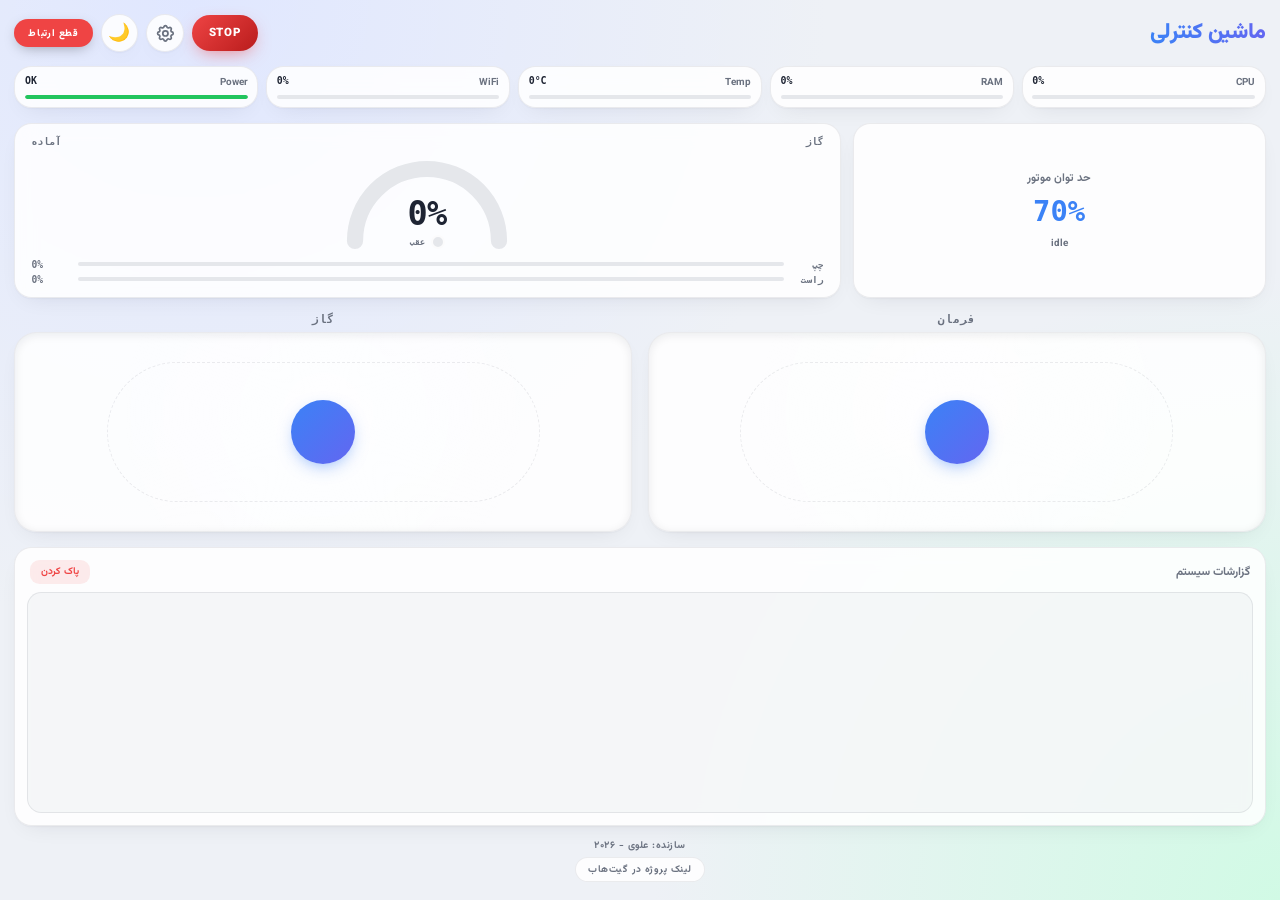
<file: templates/index.html>
<!DOCTYPE html>
<html lang="fa" dir="rtl" class="dark">
<head>
<meta charset="UTF-8">
<meta name="viewport" content="width=device-width, initial-scale=1.0, maximum-scale=1.0, user-scalable=no">
<title>ماشین کنترلی</title>
<link rel="icon" type="image/svg+xml" href="/static/icons/favicon.svg">
<link rel="preload" href="/static/fonts/Vazirmatn-VariableFont_wght.ttf" as="font" type="font/ttf" crossorigin>
<link rel="stylesheet" href="/static/css/dashboard.css">
</head>
<body>

<!-- Header -->
<header class="topbar shrink-0">
    <h1 class="brand">ماشین کنترلی</h1>
    <div class="topbar-actions">
        <button id="emergency-stop" class="btn-stop" type="button">STOP</button>
        <button id="settings-btn" class="icon-btn" type="button" aria-label="تنظیمات">
            <svg xmlns="http://www.w3.org/2000/svg" viewBox="0 0 24 24" fill="none" stroke="currentColor" aria-hidden="true">
                <path stroke-linecap="round" stroke-linejoin="round" stroke-width="2" d="M10.325 4.317c.426-1.756 2.924-1.756 3.35 0a1.724 1.724 0 002.573 1.066c1.543-.94 3.31.826 2.37 2.37a1.724 1.724 0 001.065 2.572c1.756.426 1.756 2.924 0 3.35a1.724 1.724 0 00-1.066 2.573c.94 1.543-.826 3.31-2.37 2.37a1.724 1.724 0 00-2.572 1.065c-.426 1.756-2.924 1.756-3.35 0a1.724 1.724 0 00-2.573-1.066c-1.543.94-3.31-.826-2.37-2.37a1.724 1.724 0 00-1.065-2.572c-1.756-.426-1.756-2.924 0-3.35a1.724 1.724 0 001.066-2.573c-.94-1.543.826-3.31 2.37-2.37.996.608 2.296.07 2.572-1.065z" />
                <path stroke-linecap="round" stroke-linejoin="round" stroke-width="2" d="M15 12a3 3 0 11-6 0 3 3 0 016 0z" />
            </svg>
        </button>
        <button id="theme-toggle" class="icon-btn" type="button" aria-label="تغییر تم">🌙</button>
        <div id="status-badge" class="status-badge is-disconnected">قطع ارتباط</div>
    </div>
</header>

<!-- Telemetry -->
<section class="telemetry-grid shrink-0">
    <div class="card telemetry-card">
        <div class="telemetry-row"><span>CPU</span><span id="tel-cpu-val">0%</span></div>
        <div class="bar-track"><div id="tel-cpu-bar" class="bar-fill c-cpu"></div></div>
    </div>
    <div class="card telemetry-card">
        <div class="telemetry-row"><span>RAM</span><span id="tel-ram-val">0%</span></div>
        <div class="bar-track"><div id="tel-ram-bar" class="bar-fill c-ram"></div></div>
    </div>
    <div class="card telemetry-card">
        <div class="telemetry-row"><span>Temp</span><span id="tel-temp-val">0°C</span></div>
        <div class="bar-track"><div id="tel-temp-bar" class="bar-fill c-temp"></div></div>
    </div>
    <div class="card telemetry-card">
        <div class="telemetry-row"><span>WiFi</span><span id="tel-wifi-val">0%</span></div>
        <div class="bar-track"><div id="tel-wifi-bar" class="bar-fill c-wifi"></div></div>
    </div>
    <div class="card telemetry-card">
        <div class="telemetry-row"><span>Power</span><span id="tel-power-val">OK</span></div>
        <div class="bar-track"><div id="tel-power-bar" class="bar-fill c-power" style="width:100%"></div></div>
    </div>
</section>

<!-- Gauge and drive state -->
<section class="drive-grid shrink-0">
    <div class="card power-card">
        <span class="label">حد توان موتور</span>
        <span id="motor-power-display" class="value">70%</span>
        <span id="drive-mode" class="mode">idle</span>
    </div>

    <div class="card gauge-card" dir="ltr">
        <div class="gauge-header" dir="rtl">
            <span>گاز</span>
            <span id="gauge-direction-label" class="direction">آماده</span>
        </div>
        <div id="gauge-container">
            <svg viewBox="0 0 200 120" aria-label="نمایشگر گاز">
                <defs>
                    <linearGradient id="gauge-gradient" x1="0%" y1="0%" x2="100%" y2="0%">
                        <stop offset="0%" stop-color="#10b981" />
                        <stop offset="100%" stop-color="#22c55e" />
                    </linearGradient>
                </defs>
                <path d="M 20 100 A 80 80 0 0 1 180 100" pathLength="100" fill="none" stroke="currentColor" class="gauge-track" stroke-width="18" stroke-linecap="round"/>
                <path id="gauge-fill" d="M 20 100 A 80 80 0 0 1 180 100" pathLength="100" fill="none" stroke="url(#gauge-gradient)" stroke-width="18" stroke-linecap="butt" stroke-dasharray="100" stroke-dashoffset="100" opacity="0"/>
            </svg>
            <div class="gauge-readout">
                <span id="gauge-text" class="value">0%</span>
                <div class="reverse-indicator" dir="rtl">
                    <div id="reverse-led" class="reverse-led"></div>
                    <span class="label">عقب</span>
                </div>
            </div>
        </div>
        <div class="motor-bars" dir="rtl">
            <div class="motor-bar-row"><span class="tag">چپ</span><div class="track" dir="ltr"><div id="left-motor-bar" class="fill left" style="width:0%"></div></div><span id="left-motor-val" class="val">0%</span></div>
            <div class="motor-bar-row"><span class="tag">راست</span><div class="track" dir="ltr"><div id="right-motor-bar" class="fill right" style="width:0%"></div></div><span id="right-motor-val" class="val">0%</span></div>
        </div>
    </div>
</section>

<!-- Joysticks -->
<section class="joystick-grid shrink-0" dir="ltr">
    <div>
        <div class="joystick-label" dir="rtl">گاز</div>
        <div id="throttle-zone" class="joystick-zone"></div>
    </div>
    <div>
        <div class="joystick-label" dir="rtl">فرمان</div>
        <div id="steering-zone" class="joystick-zone"></div>
    </div>
</section>

<!-- Logs -->
<section class="card logs-panel grow">
    <div class="logs-header">
        <div class="logs-title">گزارشات سیستم</div>
        <button id="clear-logs" class="btn-clear" type="button">پاک کردن</button>
    </div>
    <div id="log-container" dir="ltr"></div>
</section>

<footer class="app-footer shrink-0">
    <div>سازنده: علوی - ۲۰۲۶</div>
    <a href="https://hereisreza.github.io/raspberry-car/" target="_blank" rel="noopener" class="footer-link">لینک پروژه در گیت‌هاب</a>
</footer>

<!-- Settings modal -->
<div id="settings-modal" class="modal-overlay">
    <div id="settings-panel" class="settings-panel" role="dialog" aria-modal="true" aria-labelledby="settings-title">
        <div class="settings-header">
            <h2 id="settings-title" class="settings-title">تنظیمات پیشرفته</h2>
            <button id="close-settings" class="btn-close" type="button" aria-label="بستن">✕</button>
        </div>
        <div class="preset-row">
            <button data-preset="soft" class="preset-btn soft" type="button">نرم</button>
            <button data-preset="balanced" class="preset-btn balanced" type="button">متعادل</button>
            <button data-preset="sport" class="preset-btn sport" type="button">سریع</button>
        </div>
        <div id="settings-content"></div>
        <button id="reset-settings" class="btn-reset" type="button">بازگشت به پیش‌فرض امن</button>
    </div>
</div>

<script src="/static/js/dashboard.js"></script>
</body>
</html>
</file>
<file: static/css/dashboard.css>
/*
  Offline dashboard stylesheet for the Raspberry Pi robot control UI.
  No CDN, no external fonts/icons — everything here is self-contained so the
  dashboard keeps working with zero network access.
*/

/* Vazirmatn is a variable font (weight axis 100-900 in one file), so a
   single local face covers every weight used across the dashboard (400
   body text, 700/900 headings and labels) without extra requests. */
@font-face {
    font-family: "Vazirmatn";
    src: url("../fonts/Vazirmatn-VariableFont_wght.ttf") format("truetype-variations"),
         url("../fonts/Vazirmatn-VariableFont_wght.ttf") format("truetype");
    font-weight: 100 900;
    font-style: normal;
    font-display: swap;
}

/* Static instances as a safety net for the rare engine that fails to
   resolve variable-font weight interpolation. */
@font-face {
    font-family: "Vazirmatn";
    src: url("../fonts/Vazirmatn-Regular.ttf") format("truetype");
    font-weight: 400;
    font-style: normal;
    font-display: swap;
}

@font-face {
    font-family: "Vazirmatn";
    src: url("../fonts/Vazirmatn-Bold.ttf") format("truetype");
    font-weight: 700;
    font-style: normal;
    font-display: swap;
}

:root {
    color-scheme: light dark;

    --font-sans: "Vazirmatn", system-ui, -apple-system, BlinkMacSystemFont, "Segoe UI", sans-serif;
    --font-mono: ui-monospace, SFMono-Regular, Menlo, Monaco, Consolas, monospace;

    --bg: #eef1f6;
    --bg-gradient: radial-gradient(circle at 15% 0%, #e0e7ff 0%, transparent 45%),
                    radial-gradient(circle at 100% 100%, #d1fae5 0%, transparent 40%),
                    #eef1f6;
    --text: #1e2433;
    --text-muted: #6b7280;
    --card-bg: rgba(255, 255, 255, 0.86);
    --card-border: rgba(15, 23, 42, 0.08);
    --card-shadow: 0 1px 2px rgba(15, 23, 42, 0.04), 0 8px 24px -12px rgba(15, 23, 42, 0.12);
    --track-bg: #e5e7eb;
    --accent: #3b82f6;
    --accent-2: #6366f1;
    --accent-soft: rgba(59, 130, 246, 0.12);
    --danger: #ef4444;
    --success: #22c55e;
    --warning: #f59e0b;
    --divider: rgba(15, 23, 42, 0.08);
    --tooltip-bg: #ffffff;
    --tooltip-text: #374151;
    --tooltip-border: #e5e7eb;
}

html.dark {
    --bg: #0b1120;
    --bg-gradient: radial-gradient(circle at 10% 0%, rgba(59, 130, 246, 0.16) 0%, transparent 45%),
                    radial-gradient(circle at 100% 100%, rgba(34, 197, 94, 0.10) 0%, transparent 40%),
                    #0b1120;
    --text: #e5e9f2;
    --text-muted: #94a3b8;
    --card-bg: rgba(23, 30, 47, 0.72);
    --card-border: rgba(255, 255, 255, 0.06);
    --card-shadow: 0 1px 2px rgba(0, 0, 0, 0.3), 0 12px 30px -14px rgba(0, 0, 0, 0.55);
    --track-bg: #232b3d;
    --accent: #60a5fa;
    --accent-2: #818cf8;
    --accent-soft: rgba(96, 165, 250, 0.16);
    --danger: #f87171;
    --success: #34d399;
    --warning: #fbbf24;
    --divider: rgba(255, 255, 255, 0.07);
    --tooltip-bg: #131a2a;
    --tooltip-text: #d1d5db;
    --tooltip-border: #263047;
}

* { box-sizing: border-box; }

html, body {
    height: 100%;
}

body {
    margin: 0;
    padding: 0.9rem;
    font-family: var(--font-sans);
    background: var(--bg-gradient);
    color: var(--text);
    overscroll-behavior: none;
    user-select: none;
    -webkit-user-select: none;
    display: flex;
    flex-direction: column;
    min-height: 100vh;
    transition: background-color 0.3s ease, color 0.3s ease;
}

button, input {
    font-family: inherit;
    touch-action: manipulation;
}

[dir="ltr"], .mono { font-family: var(--font-mono); }

a { color: inherit; }

/* ---------------------------------------------------------------- */
/* Layout shells                                                     */
/* ---------------------------------------------------------------- */

.shrink-0 { flex-shrink: 0; }
.grow { flex-grow: 1; min-height: 0; }

.card {
    background: var(--card-bg);
    border: 1px solid var(--card-border);
    border-radius: 1.1rem;
    box-shadow: var(--card-shadow);
    backdrop-filter: blur(10px);
    -webkit-backdrop-filter: blur(10px);
}

/* ---------------------------------------------------------------- */
/* Topbar                                                             */
/* ---------------------------------------------------------------- */

.topbar {
    display: flex;
    justify-content: space-between;
    align-items: center;
    margin-bottom: 0.9rem;
    gap: 0.5rem;
}

.brand {
    font-size: 1.35rem;
    font-weight: 900;
    margin: 0;
    background: linear-gradient(90deg, var(--accent), var(--accent-2));
    -webkit-background-clip: text;
    background-clip: text;
    color: transparent;
    letter-spacing: -0.01em;
}

.topbar-actions {
    display: flex;
    align-items: center;
    gap: 0.5rem;
}

.icon-btn {
    display: inline-flex;
    align-items: center;
    justify-content: center;
    width: 2.35rem;
    height: 2.35rem;
    border-radius: 999px;
    border: 1px solid var(--card-border);
    background: var(--card-bg);
    box-shadow: var(--card-shadow);
    color: var(--text-muted);
    font-size: 1.1rem;
    cursor: pointer;
    transition: transform 0.15s ease, box-shadow 0.15s ease;
}

.icon-btn:hover { transform: scale(1.06); }
.icon-btn:active { transform: scale(0.94); }
.icon-btn svg { width: 1.3rem; height: 1.3rem; }

.btn-stop {
    border: none;
    border-radius: 999px;
    padding: 0.55rem 1.05rem;
    background: linear-gradient(135deg, #ef4444, #b91c1c);
    color: #fff;
    font-weight: 900;
    font-size: 0.72rem;
    letter-spacing: 0.06em;
    box-shadow: 0 6px 18px -6px rgba(239, 68, 68, 0.65);
    cursor: pointer;
    transition: transform 0.12s ease, box-shadow 0.12s ease;
}

.btn-stop:hover { box-shadow: 0 8px 22px -6px rgba(239, 68, 68, 0.8); }
.btn-stop:active { transform: scale(0.94); }

.status-badge {
    padding: 0.4rem 0.85rem;
    border-radius: 999px;
    font-size: 0.62rem;
    font-weight: 800;
    letter-spacing: 0.08em;
    color: #fff;
    box-shadow: 0 4px 14px -4px rgba(0, 0, 0, 0.35);
    white-space: nowrap;
    transition: background-color 0.2s ease;
}

.status-badge.is-connected { background: var(--success); animation: pulse-soft 2.2s ease-in-out infinite; }
.status-badge.is-connecting { background: var(--warning); }
.status-badge.is-disconnected { background: var(--danger); }

@keyframes pulse-soft {
    0%, 100% { opacity: 1; }
    50% { opacity: 0.65; }
}

/* ---------------------------------------------------------------- */
/* Telemetry grid                                                     */
/* ---------------------------------------------------------------- */

.telemetry-grid {
    display: grid;
    grid-template-columns: repeat(5, 1fr);
    gap: 0.5rem;
    margin-bottom: 0.9rem;
}

.telemetry-card {
    padding: 0.5rem 0.6rem;
}

.telemetry-row {
    display: flex;
    justify-content: space-between;
    font-size: 0.62rem;
    font-weight: 700;
    color: var(--text-muted);
    margin-bottom: 0.3rem;
}

.telemetry-row span:last-child {
    font-family: var(--font-mono);
    color: var(--text);
}

.bar-track {
    height: 4px;
    border-radius: 999px;
    background: var(--track-bg);
    overflow: hidden;
    direction: ltr;
}

.bar-fill {
    height: 100%;
    border-radius: 999px;
    width: 0%;
    transition: width 0.18s ease-out, background-color 0.25s ease;
}

.bar-fill.c-cpu { background: var(--accent); }
.bar-fill.c-ram { background: #a855f7; }
.bar-fill.c-temp { background: var(--success); }
.bar-fill.c-wifi { background: #06b6d4; }
.bar-fill.c-power { background: var(--success); }
.bar-fill.c-power.is-low { background: var(--danger); }

/* ---------------------------------------------------------------- */
/* Drive overview: power card + gauge                                 */
/* ---------------------------------------------------------------- */

.drive-grid {
    display: grid;
    grid-template-columns: 1fr 2fr;
    gap: 0.75rem;
    margin-bottom: 0.9rem;
}

.power-card {
    display: flex;
    flex-direction: column;
    align-items: center;
    justify-content: center;
    padding: 1rem;
    text-align: center;
}

.power-card .label {
    font-size: 0.7rem;
    font-weight: 700;
    color: var(--text-muted);
    margin-bottom: 0.4rem;
}

.power-card .value {
    font-family: var(--font-mono);
    font-weight: 900;
    font-size: 1.8rem;
    color: var(--accent);
}

.power-card .mode {
    margin-top: 0.5rem;
    font-size: 0.62rem;
    font-weight: 700;
    color: var(--text-muted);
}

.gauge-card {
    display: flex;
    flex-direction: column;
    align-items: center;
    justify-content: center;
    padding: 0.8rem 1rem;
    overflow: hidden;
}

.gauge-header {
    width: 100%;
    display: flex;
    justify-content: space-between;
    font-size: 0.62rem;
    font-weight: 800;
    color: var(--text-muted);
    margin-bottom: 0.2rem;
}

.gauge-header .direction { color: var(--text-muted); }

#gauge-container {
    position: relative;
    width: 180px;
    height: 100px;
    will-change: transform;
    transform-origin: 50% 100%;
    transition: transform 0.15s ease-out;
}

#gauge-fill {
    transition: stroke-dashoffset 0.2s ease-out, opacity 0.12s ease-out;
    will-change: stroke-dashoffset, opacity;
}

.gauge-track { color: var(--track-bg); }

.gauge-readout {
    position: absolute;
    bottom: 2px;
    left: 0;
    right: 0;
    display: flex;
    flex-direction: column;
    align-items: center;
    text-align: center;
}

.gauge-readout .value {
    font-size: 2.1rem;
    font-weight: 900;
    font-family: var(--font-mono);
    letter-spacing: -0.02em;
    color: var(--text);
}

.reverse-indicator {
    display: flex;
    align-items: center;
    gap: 0.35rem;
    margin-top: 0.15rem;
}

.reverse-led {
    width: 0.85rem;
    height: 0.85rem;
    border-radius: 999px;
    background: var(--track-bg);
    border: 2px solid var(--card-bg);
    transition: background-color 0.2s ease, box-shadow 0.2s ease;
}

.reverse-indicator .label { font-size: 0.55rem; color: var(--text-muted); font-weight: 700; }

.motor-bars {
    width: 100%;
    margin-top: 0.5rem;
    display: flex;
    flex-direction: column;
    gap: 0.25rem;
}

.motor-bar-row {
    display: flex;
    align-items: center;
    gap: 0.5rem;
    font-size: 0.6rem;
    font-weight: 700;
    color: var(--text-muted);
}

.motor-bar-row .tag { width: 2rem; }
.motor-bar-row .track { flex: 1; height: 4px; border-radius: 999px; background: var(--track-bg); overflow: hidden; direction: ltr; }
.motor-bar-row .fill { height: 100%; border-radius: 999px; width: 0%; transition: width 0.12s linear; }
.motor-bar-row .fill.left { background: var(--accent); }
.motor-bar-row .fill.right { background: var(--accent-2); }
.motor-bar-row .val { width: 2.4rem; text-align: left; font-family: var(--font-mono); }

/* ---------------------------------------------------------------- */
/* Joysticks                                                          */
/* ---------------------------------------------------------------- */

.joystick-grid {
    display: grid;
    grid-template-columns: 1fr 1fr;
    gap: 1rem;
    margin-bottom: 0.9rem;
}

.joystick-label {
    text-align: center;
    font-size: 0.7rem;
    margin-bottom: 0.4rem;
    font-weight: 700;
    color: var(--text-muted);
    letter-spacing: 0.08em;
    text-transform: uppercase;
}

.joystick-zone {
    position: relative;
    width: 100%;
    height: 200px;
    border-radius: 1.4rem;
    background: radial-gradient(circle at 50% 40%, rgba(255, 255, 255, 0.5), transparent 60%), var(--card-bg);
    border: 1px solid var(--card-border);
    box-shadow: inset 0 2px 10px rgba(15, 23, 42, 0.08), var(--card-shadow);
    touch-action: none;
    overflow: hidden;
}

html.dark .joystick-zone {
    background: radial-gradient(circle at 50% 40%, rgba(255, 255, 255, 0.05), transparent 60%), var(--card-bg);
    box-shadow: inset 0 2px 14px rgba(0, 0, 0, 0.4), var(--card-shadow);
}

.joystick-zone::before {
    content: "";
    position: absolute;
    inset: 0;
    margin: auto;
    width: 70%;
    height: 70%;
    border-radius: 999px;
    border: 1px dashed var(--divider);
    pointer-events: none;
}

.joystick-nub {
    position: absolute;
    top: 50%;
    left: 50%;
    width: 64px;
    height: 64px;
    margin: -32px 0 0 -32px;
    border-radius: 999px;
    background: linear-gradient(135deg, var(--accent), var(--accent-2));
    box-shadow: 0 6px 18px -6px rgba(59, 130, 246, 0.65);
    transition: transform 0.18s ease-out;
    pointer-events: none;
}

.joystick-zone.is-active .joystick-nub {
    transition: none;
}

@media (max-height: 720px) {
    .joystick-zone { height: 170px; }
}

/* ---------------------------------------------------------------- */
/* Logs                                                                */
/* ---------------------------------------------------------------- */

.logs-panel {
    flex: 1 1 auto;
    min-height: 0;
    display: flex;
    flex-direction: column;
    padding: 0.75rem;
    margin-bottom: 0.5rem;
}

.logs-header {
    display: flex;
    justify-content: space-between;
    align-items: center;
    margin-bottom: 0.5rem;
    padding: 0 0.15rem;
}

.logs-title { font-size: 0.72rem; font-weight: 700; color: var(--text-muted); }

.btn-clear {
    font-size: 0.62rem;
    font-weight: 700;
    border: none;
    border-radius: 0.6rem;
    padding: 0.3rem 0.7rem;
    background: rgba(239, 68, 68, 0.1);
    color: var(--danger);
    cursor: pointer;
    transition: background-color 0.15s ease, color 0.15s ease;
}

.btn-clear:hover { background: var(--danger); color: #fff; }

#log-container {
    flex: 1 1 auto;
    min-height: 0;
    height: 116px;
    overflow-y: auto;
    scroll-behavior: smooth;
    font-size: 0.68rem;
    font-family: var(--font-mono);
    background: rgba(120, 130, 150, 0.06);
    border: 1px solid var(--divider);
    border-radius: 0.9rem;
    padding: 0.6rem;
}

@media (max-height: 720px) {
    #log-container { height: 92px; }
}

.log-entry {
    padding: 0.2rem 0;
    border-bottom: 1px solid var(--divider);
    margin-bottom: 0.2rem;
    color: var(--text-muted);
    word-break: break-word;
}

.log-entry.level-error { color: var(--danger); font-weight: 700; background: rgba(239, 68, 68, 0.08); padding-inline: 0.4rem; border-radius: 0.3rem; }
.log-entry.level-warning { color: var(--warning); }

/* ---------------------------------------------------------------- */
/* Footer                                                              */
/* ---------------------------------------------------------------- */

.app-footer {
    text-align: center;
    font-size: 0.62rem;
    color: var(--text-muted);
    font-weight: 700;
    letter-spacing: 0.05em;
    padding: 0.2rem 0;
}

.app-footer .footer-link {
    display: inline-flex;
    margin-top: 0.3rem;
    border-radius: 999px;
    padding: 0.25rem 0.75rem;
    background: var(--card-bg);
    border: 1px solid var(--card-border);
    text-decoration: none;
    transition: color 0.15s ease, border-color 0.15s ease;
}

.app-footer .footer-link:hover { color: var(--accent); border-color: var(--accent); }

/* ---------------------------------------------------------------- */
/* Settings modal                                                     */
/* ---------------------------------------------------------------- */

.modal-overlay {
    position: fixed;
    inset: 0;
    z-index: 50;
    display: none;
    align-items: center;
    justify-content: center;
    background: rgba(10, 14, 25, 0.45);
    backdrop-filter: blur(6px);
    -webkit-backdrop-filter: blur(6px);
    opacity: 0;
    transition: opacity 0.25s ease;
}

.modal-overlay.is-open { display: flex; }
.modal-overlay.is-visible { opacity: 1; }

.settings-panel {
    width: 95%;
    max-width: 34rem;
    max-height: 90vh;
    overflow-y: auto;
    padding: 1.4rem;
    border-radius: 1.6rem;
    transform: scale(0.95);
    transition: transform 0.25s ease;
    background: var(--card-bg);
    border: 1px solid var(--card-border);
    box-shadow: var(--card-shadow);
}

.modal-overlay.is-visible .settings-panel { transform: scale(1); }

.settings-header {
    display: flex;
    justify-content: space-between;
    align-items: center;
    margin-bottom: 1.1rem;
    padding-bottom: 0.9rem;
    border-bottom: 1px solid var(--divider);
}

.settings-title {
    font-weight: 900;
    font-size: 1.15rem;
    margin: 0;
    background: linear-gradient(90deg, var(--accent), var(--accent-2));
    -webkit-background-clip: text;
    background-clip: text;
    color: transparent;
}

.btn-close {
    width: 2rem;
    height: 2rem;
    border-radius: 999px;
    border: none;
    background: transparent;
    color: var(--text-muted);
    font-size: 1.05rem;
    font-weight: 700;
    cursor: pointer;
    display: inline-flex;
    align-items: center;
    justify-content: center;
    transition: background-color 0.15s ease, color 0.15s ease;
}

.btn-close:hover { background: rgba(239, 68, 68, 0.12); color: var(--danger); }

.preset-row {
    display: grid;
    grid-template-columns: repeat(3, 1fr);
    gap: 0.5rem;
    margin-bottom: 1.1rem;
}

.preset-btn {
    border: none;
    border-radius: 0.9rem;
    padding: 0.55rem 0;
    font-size: 0.72rem;
    font-weight: 700;
    cursor: pointer;
    transition: transform 0.12s ease;
}

.preset-btn:hover { transform: scale(1.02); }
.preset-btn:active { transform: scale(0.96); }
.preset-btn.soft { background: rgba(16, 185, 129, 0.12); color: #059669; }
.preset-btn.balanced { background: rgba(59, 130, 246, 0.12); color: #2563eb; }
.preset-btn.sport { background: rgba(245, 158, 11, 0.14); color: #b45309; }
html.dark .preset-btn.soft { color: #34d399; }
html.dark .preset-btn.balanced { color: #60a5fa; }
html.dark .preset-btn.sport { color: #fbbf24; }

.settings-group {
    border: 1px solid var(--divider);
    border-radius: 1rem;
    padding: 0.9rem;
    background: rgba(120, 130, 150, 0.05);
    margin-bottom: 1rem;
}

.settings-group-title {
    font-size: 0.65rem;
    font-weight: 900;
    color: var(--text-muted);
    letter-spacing: 0.08em;
    margin: 0 0 0.8rem;
}

.setting-row { margin-bottom: 0.9rem; }
.setting-row:last-child { margin-bottom: 0; }

.setting-row-top {
    display: flex;
    justify-content: space-between;
    align-items: center;
    gap: 0.6rem;
    margin-bottom: 0.4rem;
    font-size: 0.82rem;
}

.setting-row-title {
    display: flex;
    align-items: center;
    gap: 0.4rem;
    min-width: 0;
}

.setting-row-title .name { font-weight: 700; color: var(--text-muted); }

.setting-value {
    min-width: 3.6rem;
    text-align: left;
    font-family: var(--font-mono);
    font-weight: 800;
    color: var(--accent);
    background: var(--accent-soft);
    padding: 0.1rem 0.5rem;
    border-radius: 0.5rem;
}

.help-wrap { position: relative; display: inline-flex; align-items: center; }

.help-button {
    width: 1.3rem;
    height: 1.3rem;
    border-radius: 999px;
    display: inline-flex;
    align-items: center;
    justify-content: center;
    font-size: 0.68rem;
    font-weight: 900;
    line-height: 1;
    color: var(--accent);
    background: var(--accent-soft);
    border: 1px solid var(--card-border);
    cursor: help;
}

.help-tooltip {
    position: absolute;
    top: 1.75rem;
    right: 0;
    z-index: 80;
    width: min(260px, 76vw);
    padding: 0.6rem 0.75rem;
    border-radius: 0.85rem;
    opacity: 0;
    transform: translateY(-4px);
    pointer-events: none;
    background: var(--tooltip-bg);
    color: var(--tooltip-text);
    border: 1px solid var(--tooltip-border);
    box-shadow: 0 14px 35px rgba(15, 23, 42, 0.18);
    font-size: 0.68rem;
    line-height: 1.7;
    transition: opacity 0.16s ease, transform 0.16s ease;
}

.help-wrap:hover .help-tooltip,
.help-wrap:focus-within .help-tooltip,
.help-wrap.is-open .help-tooltip {
    opacity: 1;
    transform: translateY(0);
}

input[type="range"] {
    width: 100%;
    height: 0.35rem;
    border-radius: 999px;
    background: var(--track-bg);
    appearance: none;
    -webkit-appearance: none;
    cursor: pointer;
    accent-color: var(--accent);
}

input[type="range"]::-webkit-slider-thumb {
    -webkit-appearance: none;
    width: 1.1rem;
    height: 1.1rem;
    border-radius: 999px;
    background: var(--accent);
    box-shadow: 0 2px 8px rgba(59, 130, 246, 0.5);
    cursor: pointer;
}

.btn-reset {
    width: 100%;
    margin-top: 1rem;
    padding: 0.65rem 0;
    border: none;
    border-radius: 1rem;
    background: rgba(120, 130, 150, 0.12);
    color: var(--text-muted);
    font-weight: 700;
    font-size: 0.72rem;
    cursor: pointer;
    transition: background-color 0.15s ease;
}

.btn-reset:hover { background: rgba(120, 130, 150, 0.2); }

/* ---------------------------------------------------------------- */
/* Reduced motion                                                      */
/* ---------------------------------------------------------------- */

@media (prefers-reduced-motion: reduce) {
    * {
        transition-duration: 0.01ms !important;
        animation-duration: 0.01ms !important;
        animation-iteration-count: 1 !important;
    }
}

/* ---------------------------------------------------------------- */
/* Small screens                                                       */
/* ---------------------------------------------------------------- */

@media (max-width: 420px) {
    .telemetry-grid { gap: 0.35rem; }
    .telemetry-card { padding: 0.4rem; }
    .brand { font-size: 1.1rem; }
}
</file>
